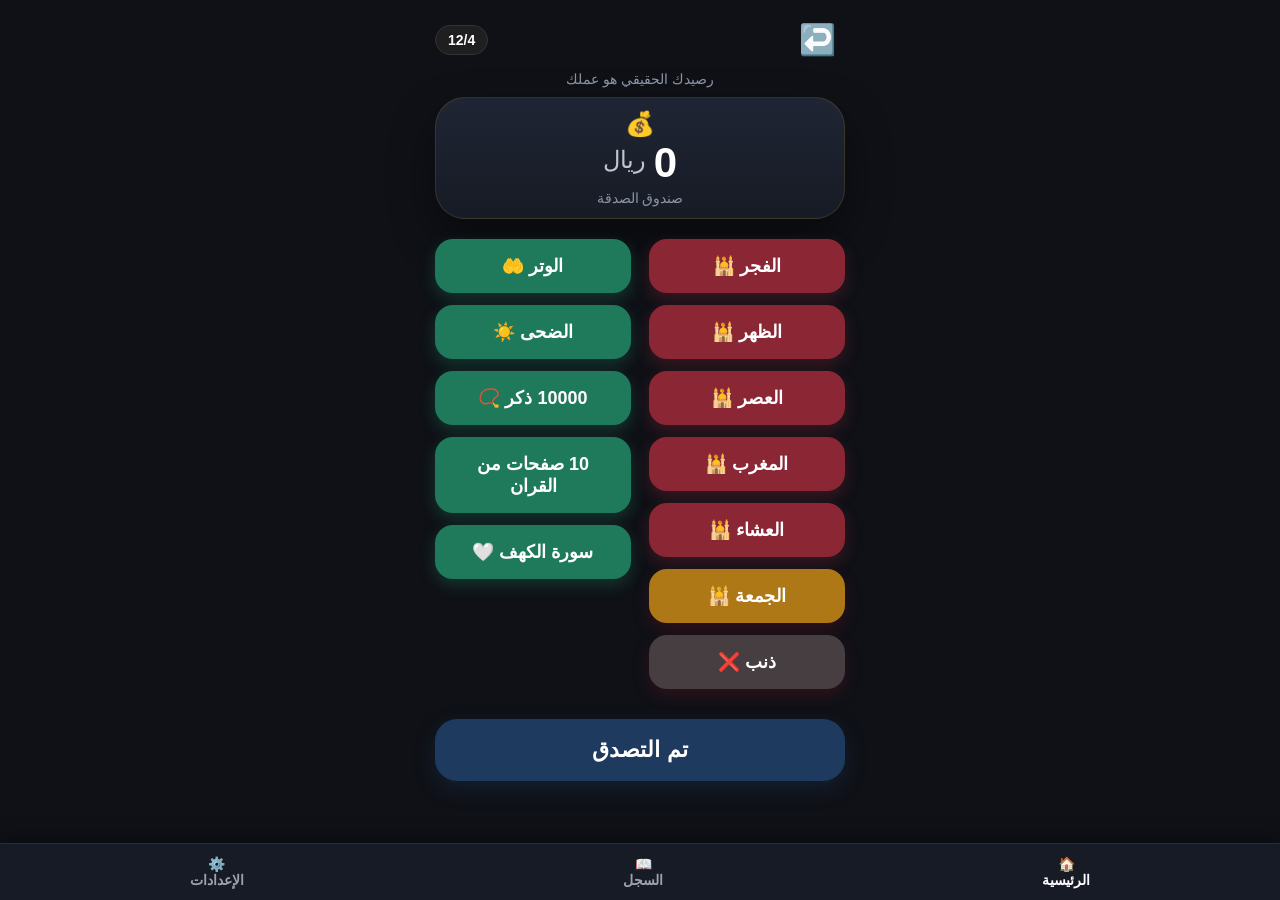
<file: index.html>
<!DOCTYPE html>
<html lang="ar" dir="rtl">

<head>
    <meta charset="UTF-8">
    <meta name="viewport" content="width=device-width, initial-scale=1.0">
    <title>ميزان</title>

<link rel="manifest" href="manifest.json">
<link rel="apple-touch-icon" href="icon.png">
<meta name="theme-color" content="#0f1117">
<link rel="stylesheet" href="style.css">
<meta name="apple-mobile-web-app-capable" content="yes">
<meta name="apple-mobile-web-app-status-bar-style" content="black">
    
</head>

<body>

    <div class="container">

        <!-- عنوان التطبيق -->
<header>

    <div class="header">
        <button id="undoBtn" class="undo-btn">↩️</button>
        <div id="dayBadge" class="day-badge">17</div>
        
    </div>

    <p class="app-title">
        رصيدك الحقيقي هو عملك
    </p>

</header>

        <!-- صندوق الرصيد -->
        <section class="money-box">

    <div class="money-icon">
        💰
    </div>

    <div class="balance-area">

        <span id="balanceNumber" class="balance-number">
            0
        </span>

        <span class="currency">
            ريال
        </span>

    </div>

    <p class="balance-title">
        صندوق الصدقة
    </p>

</section>

<div id="monthReminder" class="month-reminder">
    ✨ اليوم آخر يوم في الشهر، لا تنسَ التصدق وحفظ السجل.
</div>

        <!-- الأزرار -->
        <section class="buttons">

            <!-- اليمين -->
            <div class="right-column">

                <button id="fajr" class="btn danger">
             الفجر 🕌
                </button>

                <button id="dhuhr" class="btn danger">
                     الظهر 🕌 
                </button>

                <button id="asr" class="btn danger">
                     العصر 🕌 
                </button>

                <button id="maghrib" class="btn danger">
                     المغرب 🕌
                </button>

                <button id="isha" class="btn danger">
                     العشاء 🕌
                </button>
                
                <button id="jumuah" class="btn jum">
     الجمعة 🕌
                </button>

                <button id="sin" class="btn sin">
                     ذنب ❌
                </button>

            </div>

            <!-- اليسار -->
            <div class="left-column">

                <button id="witr" class="btn good">
                     الوتر 🤲
                </button>

                <button id="duha" class="btn good">
                     الضحى ☀️
                </button>

                <button id="zikr" class="btn good">
                     10000 ذكر 📿
                </button>

                <button id="quran" class="btn good">
                     10 صفحات من القران
                </button>

                <button id="khf" class="btn good">
                     سورة الكهف 🤍
                </button>

            </div>

        </section>

        <!-- زر التصدق -->

        <button id="donate" class="donate-btn">
            تم التصدق
        </button>

    </div>

    <script src="script.js"></script>


<nav class="bottom-nav">

    <a href="index.html" class="active">
        🏠<br>الرئيسية
    </a>

    <a href="history.html">
        📖<br>السجل
    </a>

    <a href="settings.html">
        ⚙️<br>الإعدادات
    </a>

</nav>

</body>
</html>
</file>
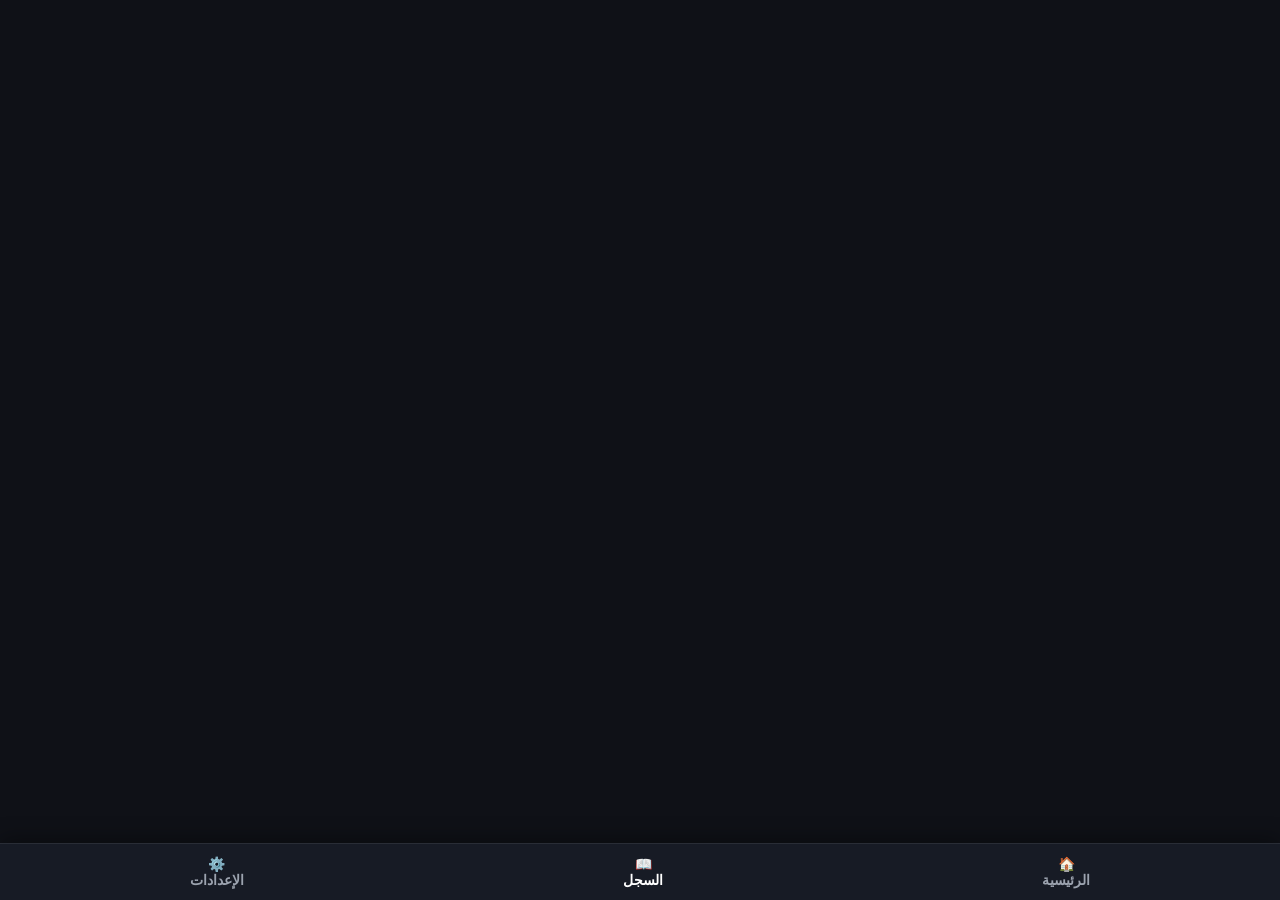
<file: details.html>
<!DOCTYPE html>
<html lang="ar" dir="rtl">

<head>

<meta charset="UTF-8">
<meta name="viewport" content="width=device-width, initial-scale=1.0">

<title>تفاصيل الشهر</title>

<link rel="manifest" href="manifest.json">
<link rel="apple-touch-icon" href="icon.png">
<meta name="theme-color" content="#0f1117">

<link rel="stylesheet" href="style.css">

</head>

<body>

<div class="container">

  
    <div id="detailsBox"></div>

</div>

<nav class="bottom-nav">

    <a href="index.html">
        🏠<br>الرئيسية
    </a>

    <a href="history.html" class="active">
        📖<br>السجل
    </a>

    <a href="settings.html">
        ⚙️<br>الإعدادات
    </a>

</nav>

<script src="details.js"></script>

</body>

</html>
</file>
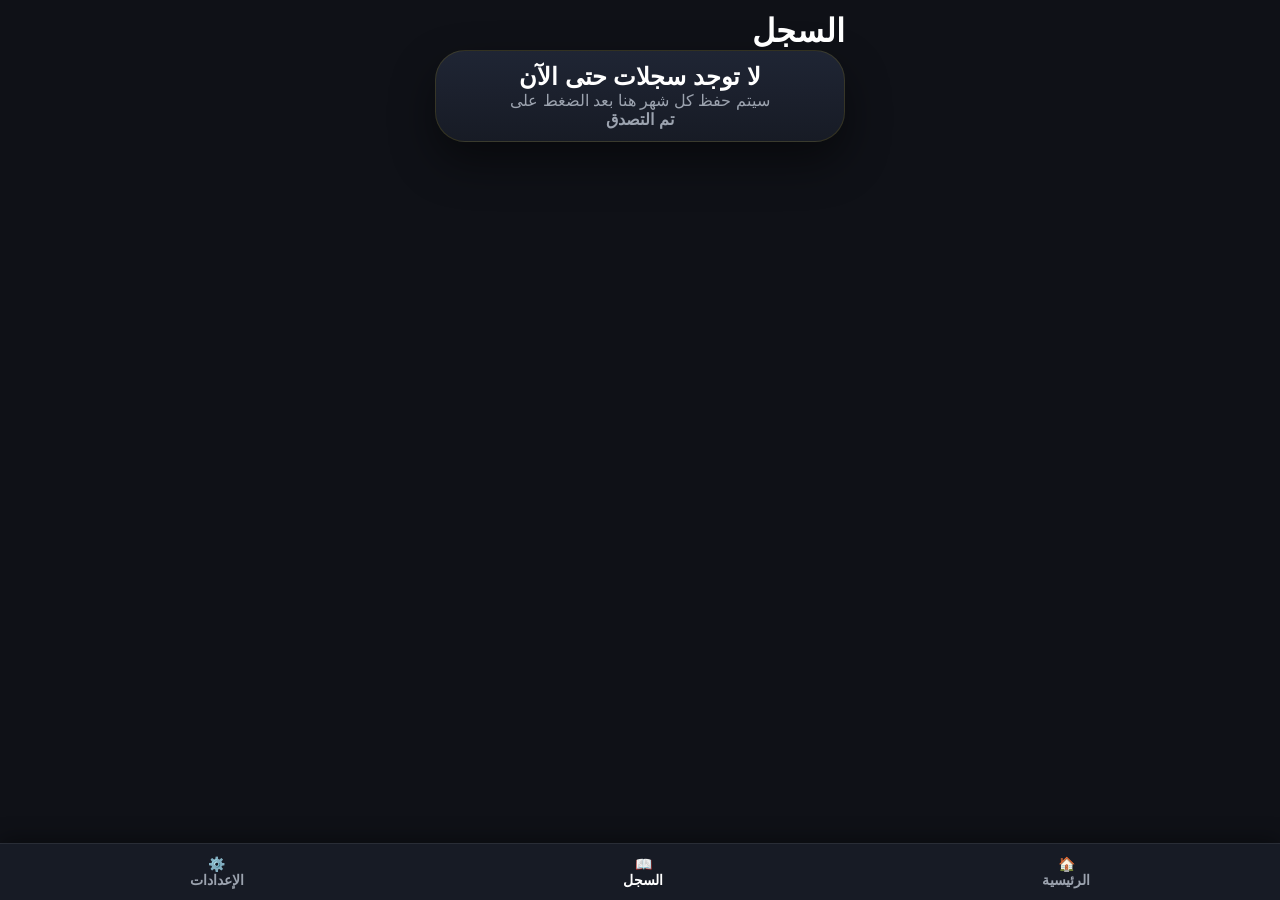
<file: history.html>
<!DOCTYPE html>
<html lang="ar" dir="rtl">

<head>
<meta charset="UTF-8">
<meta name="viewport" content="width=device-width, initial-scale=1.0">

<title>السجل</title>

<link rel="manifest" href="manifest.json">
<link rel="apple-touch-icon" href="icon.png">
<meta name="theme-color" content="#0f1117">

<link rel="stylesheet" href="style.css">
</head>

<body>

<div class="container">

    <h1>السجل</h1>

   <div id="historyList"></div>

</div>

<nav class="bottom-nav">

    <a href="index.html">
        🏠<br>الرئيسية
    </a>

    <a href="history.html" class="active">
        📖<br>السجل
    </a>

    <a href="settings.html">
        ⚙️<br>الإعدادات
    </a>

</nav>


    <script src="history.js"></script>
    
</body>

</html>
</file>
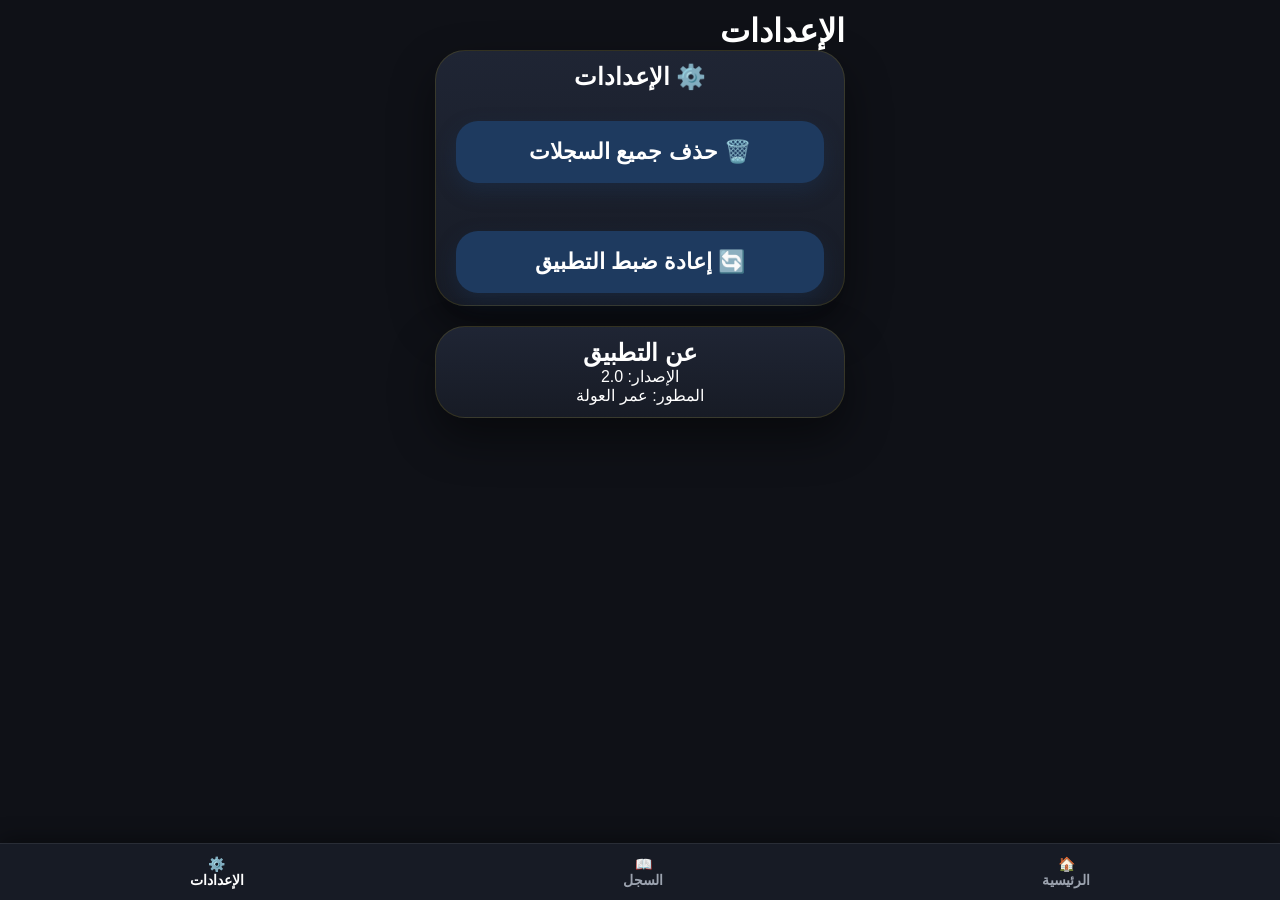
<file: settings.html>
<!DOCTYPE html>
<html lang="ar" dir="rtl">

<head>

<meta charset="UTF-8">
<meta name="viewport" content="width=device-width, initial-scale=1.0">

<title>الإعدادات</title>

<link rel="manifest" href="manifest.json">
<link rel="apple-touch-icon" href="icon.png">
<meta name="theme-color" content="#0f1117">

<link rel="stylesheet" href="style.css">

</head>

<body>

<div class="container">

    <h1>الإعدادات</h1>

    <div id="settingsBox"></div>

</div>

<nav class="bottom-nav">

    <a href="index.html">
        🏠<br>الرئيسية
    </a>

    <a href="history.html">
        📖<br>السجل
    </a>

    <a href="settings.html" class="active">
        ⚙️<br>الإعدادات
    </a>

</nav>

<script src="settings.js"></script>

</body>

</html>
</file>
<file: style.css>
*{
    margin:0;
    padding:0;
    box-sizing:border-box;
    font-family:-apple-system,BlinkMacSystemFont,"Segoe UI",sans-serif;
}

body{
    background:#0f1117;
    color:#fff;
    min-height:100vh;
    display:flex;
    justify-content:center;
    align-items:flex-start;
    padding-top:4px;
}

.container{
    width:100%;
    max-width:450px;
    padding:8px 20px 20px;
    padding-bottom:90px;
}


header h1{
    font-size:40px;
    font-weight:800;
    letter-spacing:.5px;
    margin:0;
}

.money-box{
    background:linear-gradient(180deg,#1f2534,#171b25);
    border:1px solid rgba(255,215,0,.12);
    border-radius:30px;
    padding:12px 20px;
    text-align:center;
    margin-bottom:20px;
    box-shadow:0 20px 45px rgba(0,0,0,.45);
}

.money-icon{
    font-size:24px;
    margin-bottom:4px;
}

.balance-area{
    display:flex;
    justify-content:center;
    align-items:flex-end;
    gap:8px;
}

.balance-number{
    font-size:42px;
    font-weight:800;
    color:#ffffff;
    line-height:1;
}

.currency{
    font-size:24px;
    color:#bfc5d2;
    margin-bottom:10px;
}

.balance-title{
    margin-top:6px;
    color:#8b94a7;
    font-size:14px;
}

.buttons{
    display:flex;
    justify-content:space-between;
    gap:18px;
}

.right-column,
.left-column{
    display:flex;
    flex-direction:column;
    gap:12px;
    width:50%;
}

.btn{
    border:none;
    border-radius:18px;
    padding:16px;
    font-size:18px;
    cursor:pointer;
    transition:.25s;
    font-weight:600;
}

.btn:active{
    transform:scale(.96);
}

.danger{
    background:#8B2635;
    color:#fff;
    box-shadow:0 6px 15px rgba(139,38,53,.35);
}

.jum{
    background:#AF7817;
    color:#fff;
    box-shadow:0 6px 15px rgba(92,18,32,.45);
}

.good{
    background:#1F7A5C;
    color:#fff;
    box-shadow:0 6px 15px rgba(31,122,92,.35);
}

.sin{
    background:#463E41;
    color:#fff;
    box-shadow:0 6px 15px rgba(92,18,32,.45);
}

.donate-btn{
    width:100%;
    margin-top:30px;
    border:none;
    border-radius:22px;
    padding:18px;
    font-size:22px;
    font-weight:bold;
    background:#1E3A5F;
    color:#fff;
    cursor:pointer;
    transition:.25s;
    box-shadow:0 8px 20px rgba(30,58,95,.35);
}

.donate-btn:active{
    transform:scale(.97);
    background:#18314F;
}

@media(max-width:430px){

.balance{
    font-size:42px;
}

.btn{
    border-radius:22px;
padding:18px;
font-size:17px;
font-weight:700;
transition:.2s ease;
}

}

.bottom-nav{
    position:fixed;
    bottom:0;
    left:0;
    width:100%;
    background:#171b25;
    display:flex;
    justify-content:space-around;
    padding:12px 0;
    border-top:1px solid rgba(255,255,255,.08);
    box-shadow:0 -5px 20px rgba(0,0,0,.35);
}

.bottom-nav a{
    color:#9CA3AF;
    text-decoration:none;
    text-align:center;
    font-size:14px;
    font-weight:600;
}

.bottom-nav a.active{
    color:#ffffff;
}


.header{
    display:flex;
    justify-content:space-between;
    align-items:center;
    margin-bottom:4px;
}

.undo-btn{
    width:55px;
    height:55px;
    border:none;
    background:transparent;
    font-size:30px;
    cursor:pointer;
}

.app-title{
    text-align:center;
    color:#8b94a7;
    font-size:14px;
    font-weight:500;
    margin-bottom:10px;
}

.day-badge{
    background:#1f1f1f;
    color:#fff;
    border:1px solid #333;
    padding:6px 12px;
    border-radius:20px;
    font-size:14px;
    font-weight:600;
    transition:.3s;
}

.day-badge.last-day{
    background:#d32f2f;
    color:#fff;
    border:1px solid #d32f2f;
    box-shadow:0 0 10px rgba(211,47,47,.45);
}
.month-reminder{
    display:none;
    background:#d4af37;
    color:#111;
    padding:12px;
    margin:15px 0;
    border-radius:12px;
    text-align:center;
    font-weight:bold;
    box-shadow:0 0 12px rgba(212,175,55,.35);
}

.history-card{
    background:#1B1D22;
    border:1px solid rgba(212,175,55,.08);
    border-radius:24px;
    padding:22px;
    margin-bottom:20px;
    cursor:pointer;
    transition:.25s;
}

.history-card:active{
    transform:scale(.98);
}

.history-card h2{
    margin:0;
    color:#fff;
    font-size:18px;
    font-weight:600;
}

.history-card h1{
    margin:16px 0 0;
    color:#D4AF37;
    font-size:34px;
    font-weight:700;
}

.history-top{
    display:flex;
    justify-content:space-between;
    align-items:center;
}

.history-amount{
    margin-top:18px;
    font-size:36px;
    font-weight:700;
    color:#D4AF37;
}

.history-amount span{
    font-size:18px;
    color:#9CA3AF;
    margin-right:6px;
}

.delete-btn{
    background:none;
    border:none;
    font-size:22px;
    cursor:pointer;
    transition:.2s;
}

.delete-btn:active{
    transform:scale(.9);
}

.section-space{
    height:24px;
}

.stat-row{
    display:flex;
    justify-content:space-between;
    align-items:center;

    background:rgba(255,255,255,.03);

    border:1px solid rgba(255,255,255,.05);

    border-radius:16px;

    padding:14px 16px;

    margin-bottom:10px;
}

.stat-row span:first-child{
    color:#fff;
    font-size:17px;
}

.stat-row span:last-child{
    min-width:36px;
    text-align:center;

    color:#D4AF37;

    font-weight:700;

    font-size:18px;
}

.section-title{
    color:#D4AF37;
    font-size:18px;
    font-weight:700;
    margin:30px 6px 16px;
}

.summary-card{
    background:#1B1D22;
    border:1px solid rgba(212,175,55,.08);
    border-radius:24px;
    padding:28px 20px;
    margin-bottom:24px;
    text-align:center;
}

.summary-month{
    color:#D4AF37;
    font-size:18px;
    font-weight:700;
    margin-bottom:18px;
}

.summary-title{
    color:#9CA3AF;
    font-size:16px;
    font-weight:600;
    margin-bottom:10px;
}

.summary-balance{
    color:#fff;
    font-size:46px;
    font-weight:800;
    line-height:1;
}

.summary-balance span{
    font-size:20px;
    color:#D4AF37;
    font-weight:600;
    margin-right:6px;
}
</file>
